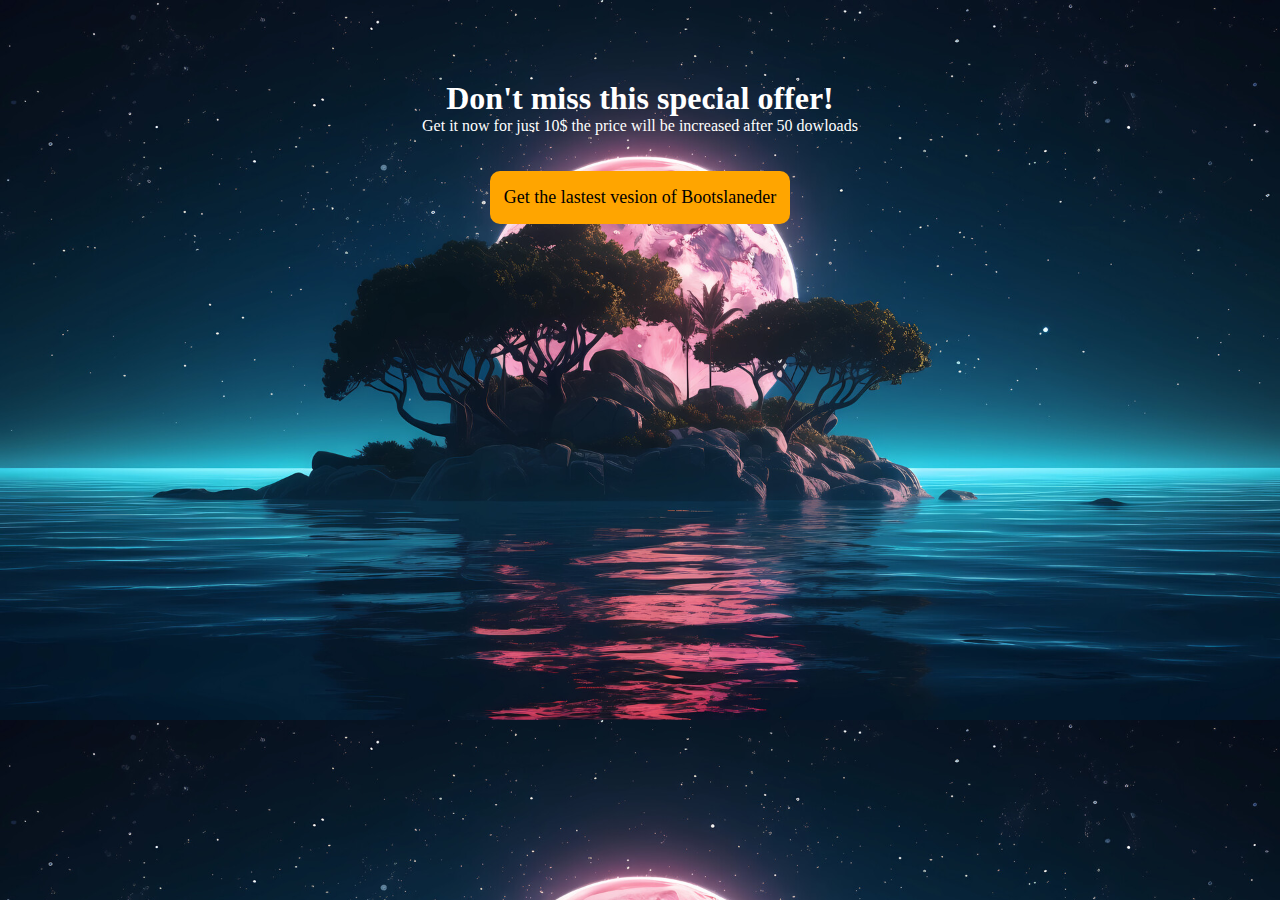
<file: demo/index.html>
<!DOCTYPE html>
<html lang="en">
<head>
    <meta charset="UTF-8">
    <meta name="viewport" content="width=device-width, initial-scale=1.0">
    <title>Bài tập số 2</title>
   <link rel="stylesheet" href="main.css">

</head>
<body>
    <div class ="NoiDung">
        <h1 class="Tieude">Don't miss this special offer! </h1>
        <p Class="Chitiet"> Get it now for just 10$ the price will be increased after 50 dowloads</p>
        <br><br>
        <a href="/" >Get the lastest vesion of Bootslaneder</a>
   </div>
    

</body>
</html>
</file>
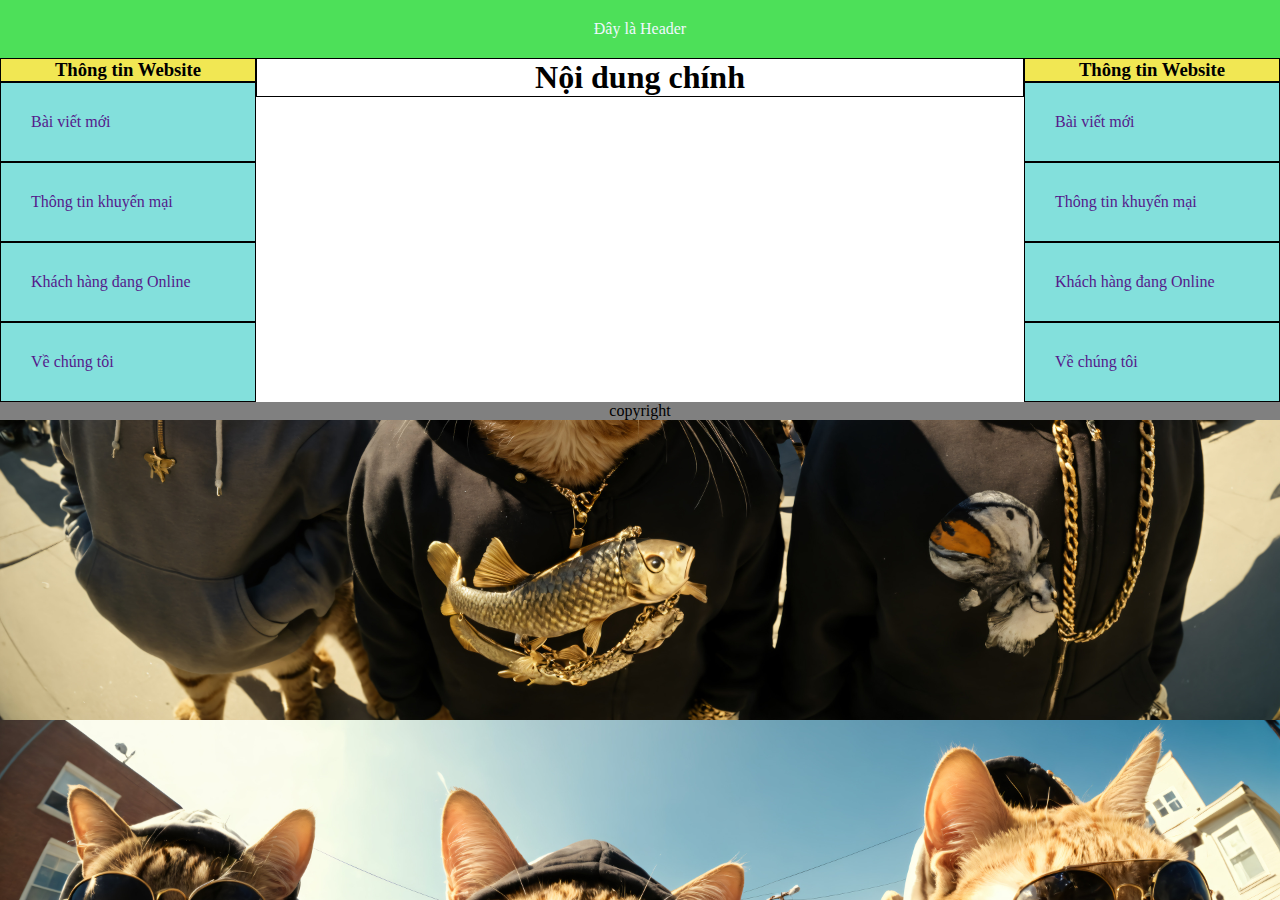
<file: HTML/index.html>
<!DOCTYPE html>
<html lang="en">
<head>
    <meta charset="UTF-8">
    <meta name="viewport" content="width=device-width, initial-scale=1.0">
    <title>Bài tập số 3</title>
   <link rel="stylesheet" href="main.css">

</head>
<body>
  <div clas="wrapper">
    <div class="header">
        Đây là Header
    </div>
    
    <div class="container">
        <div class="left">
            <h3>Thông tin Website</h3>
            <ul>
                <li><a href="">Bài viết mới</a></li>
                <li><a href="">Thông tin khuyến mại</a></li>
                <li><a href="">Khách hàng đang Online</a></li>
                <li><a href="">Về chúng tôi</a></li>
            </ul>

        </div>
        <div class="center">
            <h1>Nội dung chính</h1>

        </div>
        <div class="right">
            <h3>Thông tin Website</h3>
            <ul>
                <li><a href="">Bài viết mới</a></li>
                <li><a href="">Thông tin khuyến mại</a></li>
                <li><a href="">Khách hàng đang Online</a></li>
                <li><a href="">Về chúng tôi</a></li>
            </ul>
        </div>

    </div>
    <div class="footer">
    copyright
    </div>
    


  </div>
    

</body>
</html>
</file>
<file: demo/main.css>
* {
    margin: 0 auto;
    padding: 0 ;
    color: white;
}
body{background-image: url(img/Moon.jpg);
    background-size:cover;}
.NoiDung {
    width: 1000px;
    height: 500px;
    text-align: center;
    padding: 80px 0 44px;
}
.NoiDung h2{
    margin-bottom: 30px;
    font-size: 40px;
}
.Chitiet h2{
    font-size: 30px;
    margin-bottom: 30px;
}
a{
    display: inline-block;
    background: orange;
    text-decoration: none ;
    padding: 16px 14px;
    font-size: 18px;
    border-radius: 10px;
    color: black;
}
a:hover{
    opacity:0.6;
}
</file>
<file: HTML/main.css>
*{
    margin:0 auto;
    box-sizing: border-box;
}
body{
    background-image: url(/cat-sunglasses-gangster-digital-art-animal-4k-wallpaper-uhdpaper.com-241@0@j.jpg);
    background-size: cover;
}
.wrapper{
    width: 80%;
}
.header{
    background: rgb(77, 224, 89);
    color:aliceblue;
    padding: 20px;
    text-align: center;

}
.container{
    display:flex;
    min-height: 300px;

}
.left{
    flex-basis: 20%;/*width*/ 
    background-color: bisque;
}
.center{
    background: white;
    flex-basis: 60%;
    text-align: center;
}
.right{
    flex-basis: 20%;
    background-color: bisque;
}
.footer{
    background-color: gray;
    text-align: center;
}
ul{
    list-style: none;
    width:100%;
    
    padding: 0;
}
a{
    text-decoration: none;
}
h3{
    text-align: center;
    background:rgb(241, 231, 83);
    border: 1px black solid;
}
li{
    width:100%;
    background: rgb(131, 224, 220);
    color:antiquewhite;
    padding: 30px 30px;
    width:100%;
    border: 1px black solid;

}
h1{
    border: 1px black solid;
}
</file>
